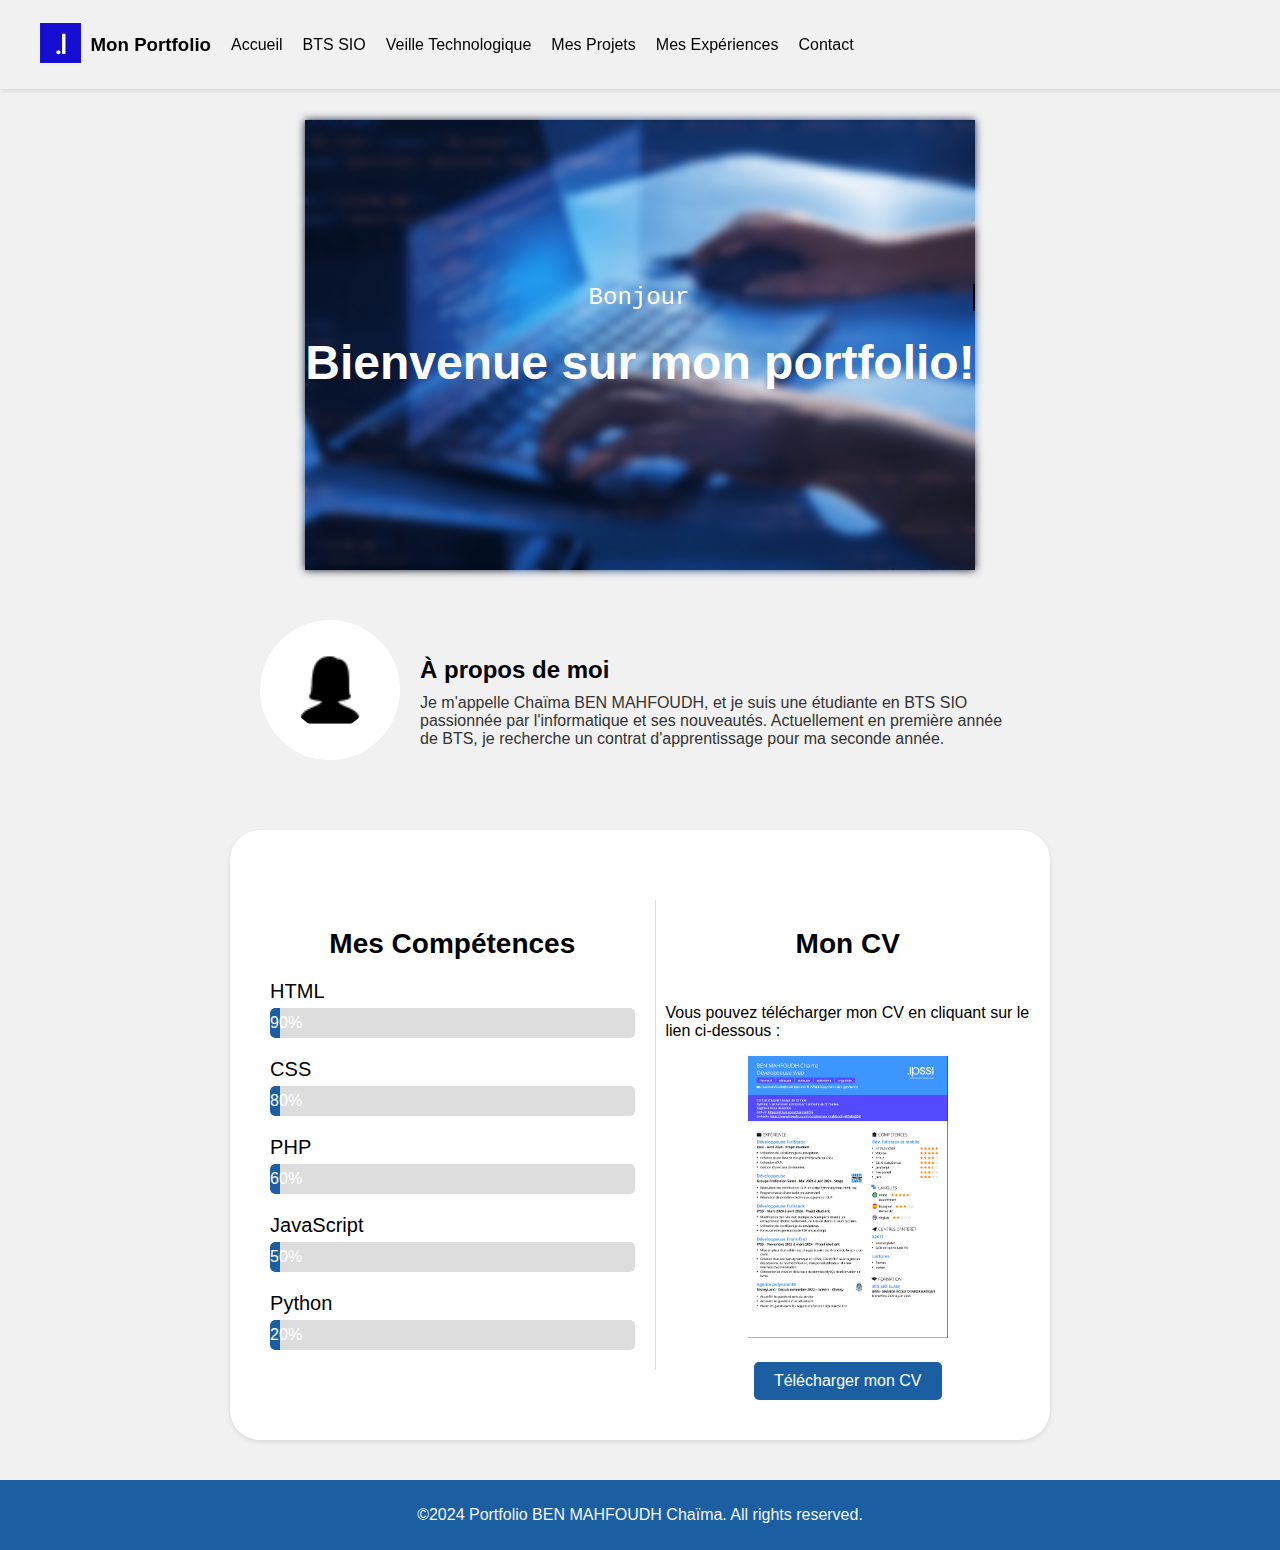
<file: index.html>
<!DOCTYPE html>
<html lang="fr">
<head>
    <meta charset="UTF-8">
    <link rel="stylesheet" href="style.css">
    <script src="script.js" defer></script>
    <title>Portfolio Chaïma BEN MAHFOUDH</title>
</head>
<body>
    <header>
        <nav id="navbar">
            <ul>
                <li><img src="img/logo-ipssi.png" alt="Logo de la bibliothèque"></li>
                <li class="titre cv"><h3>Mon Portfolio</h3></li>
                <li class="titre"><a href="index.html">Accueil</a></li>
                <li class="titre"><a href="bts.html">BTS SIO</a></li>
                <li class="titre">
                    <a href="veille.html">Veille Technologique</a>
                    <ul class="submenu">
                        <li><a href="veille1.html">Veille 1</a></li>
                        <li><a href="veille2.html">Veille 2</a></li>
                    </ul>
                </li>
                <li class="titre">
                    <a href="projet.html">Mes Projets</a>
                    <ul class="submenu">
                        <li><a href="projet1.html">Première Année</a></li>
                        <li><a href="projet2.html">Deuxième Année</a></li>
                        <li><a href="projet3.html">Projets Personnels</a></li>
                    </ul>
                </li>
                <li class="titre">
                    <a href="ep.html">Mes Expériences</a>
                    <ul class="submenu">
                        <li><a href="stage.html">Stage</a></li>
                        <li><a href="experience2.html">Alternance</a></li>
                        <li><a href="experience3.html">Formation Linkedin Learning</a></li>
                    </ul>
                </li>
                <li class="titre"><a href="contact.html">Contact</a></li>
            </ul>
        </nav>
    </header>

    <main>
        <section id="acceuil">
            <div id="text-container">
                <p id="typed-text"></p>
                <h2>Bienvenue sur mon portfolio!</h2>
            </div>
        </section>
    
        <section id="about-me">
                <div class="bubble">
                    <img src="img/icon.png" alt="Mon icône" class="icon">
                </div>
            <div class="description">
                <h3>À propos de moi</h3>
                <p>Je m'appelle Chaïma BEN MAHFOUDH, et je suis une étudiante en BTS SIO passionnée par l'informatique et ses nouveautés. Actuellement en première année de BTS, je recherche un contrat d'apprentissage pour ma seconde année.</p>
            </div>
        </section>
        

        <section id="content">
            <div class="bubble-content">
                <div id="skills">
                    <h3>Mes Compétences</h3>
                    <div class="skill">
                        <div class="skill-name">HTML</div>
                        <div class="skill-bar">
                            <div class="skill-level" style="width: 0;" data-skill-level="90%">90%</div>
                        </div>
                    </div>
                    <div class="skill">
                        <div class="skill-name">CSS</div>
                        <div class="skill-bar">
                            <div class="skill-level" style="width: 0;" data-skill-level="80%">80%</div>
                        </div>
                    </div>
                    <div class="skill">
                        <div class="skill-name">PHP</div>
                        <div class="skill-bar">
                            <div class="skill-level" style="width: 0;" data-skill-level="60%">60%</div>
                        </div>
                    </div>
                    <div class="skill">
                        <div class="skill-name">JavaScript</div>
                        <div class="skill-bar">
                            <div class="skill-level" style="width: 0;" data-skill-level="50%">50%</div>
                        </div>
                    </div>
                    <div class="skill">
                        <div class="skill-name">Python</div>
                        <div class="skill-bar">
                            <div class="skill-level" style="width: 0;" data-skill-level="20%">20%</div>
                        </div>
                    </div>
                </div>
        
                <div id="cv">
                    <h3>Mon CV</h3>
                    <p>Vous pouvez télécharger mon CV en cliquant sur le lien ci-dessous :</p>
                    <div class="cv-thumbnail-container">
                        <img src="img/cv.png" alt="Aperçu de mon CV" class="cv-thumbnail" id="cvThumbnail">
                    </div>
                    <a href="img/ben-mahfoudh-chaima-cv-9.pdf" download="Chaïma_BEN_MAHFOUDH_CV" class="cv-download">Télécharger mon CV</a>
                </div>
            </div>
        </section>
        
        <!-- Modal pour afficher le CV en grand -->
        <div id="cvModal" class="modal">
            <span class="close">&times;</span>
            <img class="modal-content" id="cvFullImage">
        </div>
        
    </main>
    
    <footer>
        <p>©2024 Portfolio BEN MAHFOUDH Chaïma. All rights reserved.</p>
    </footer>
</body>
</html>
</file>
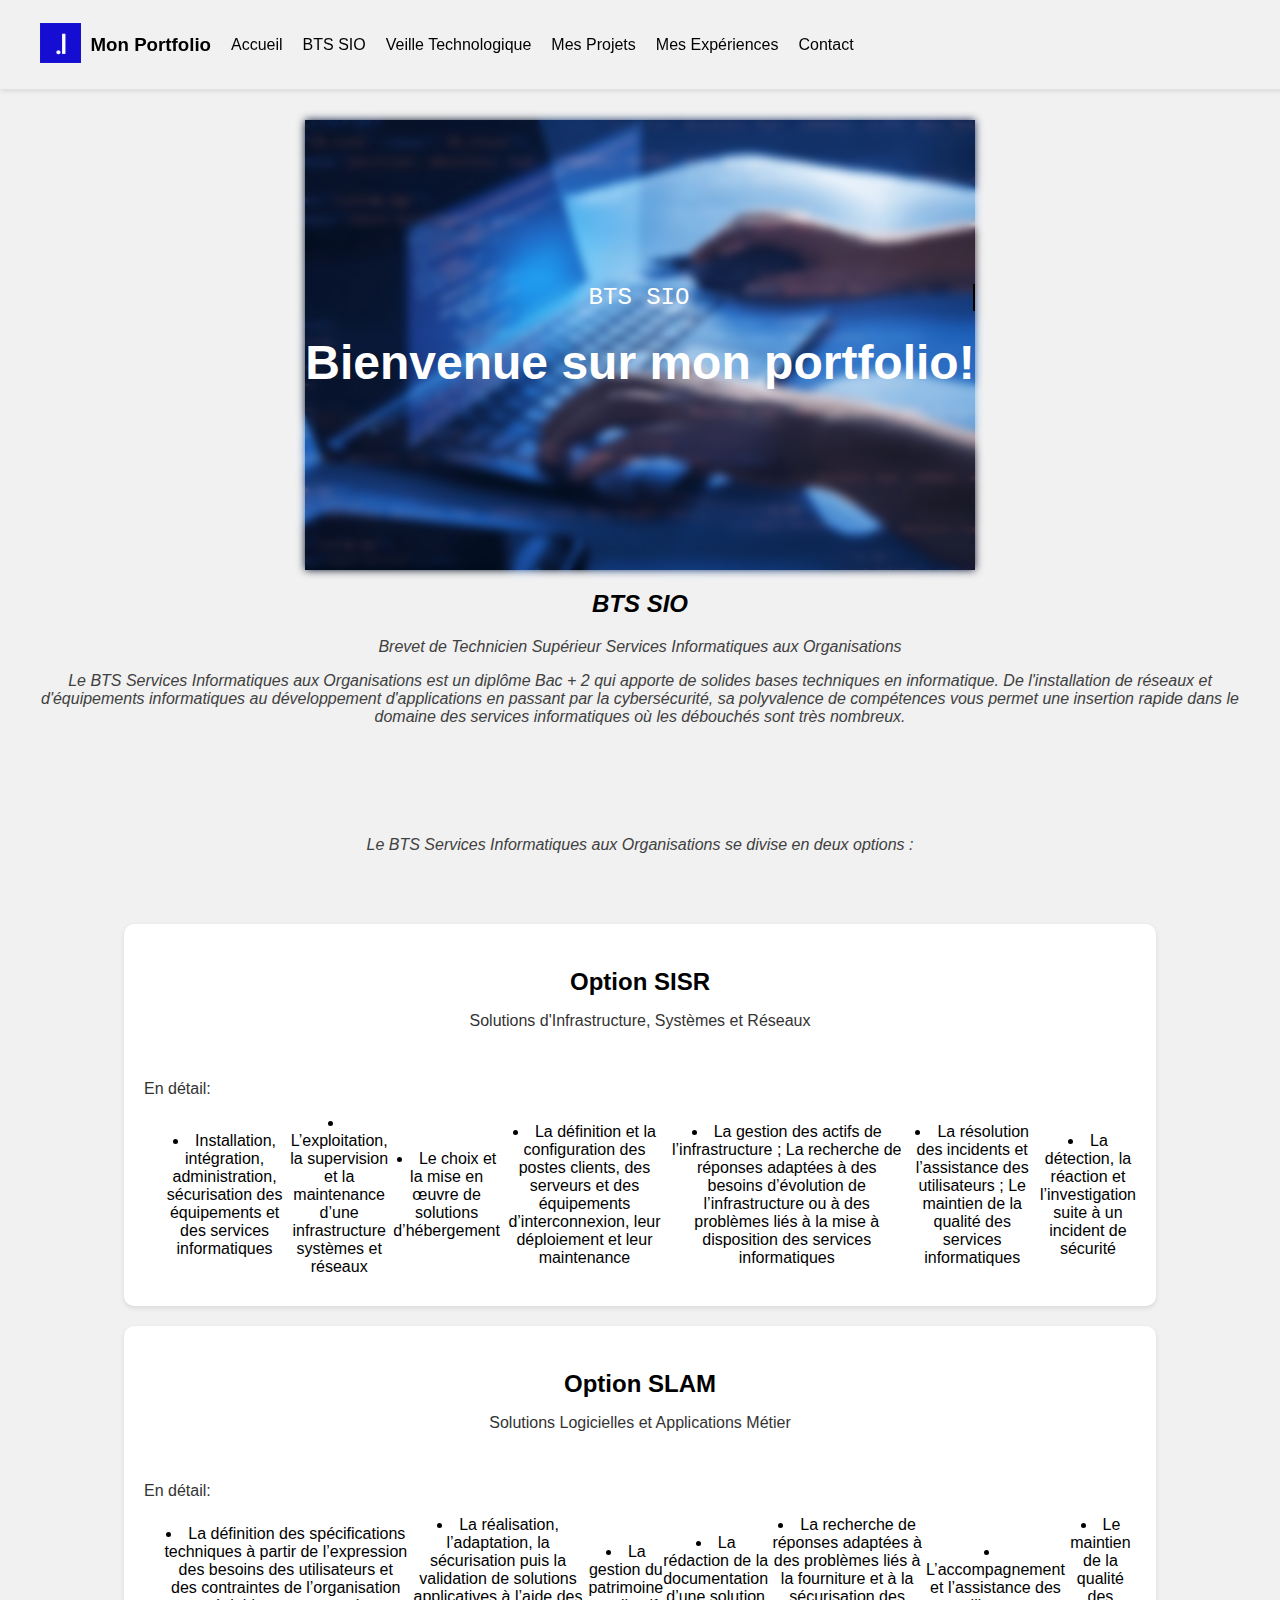
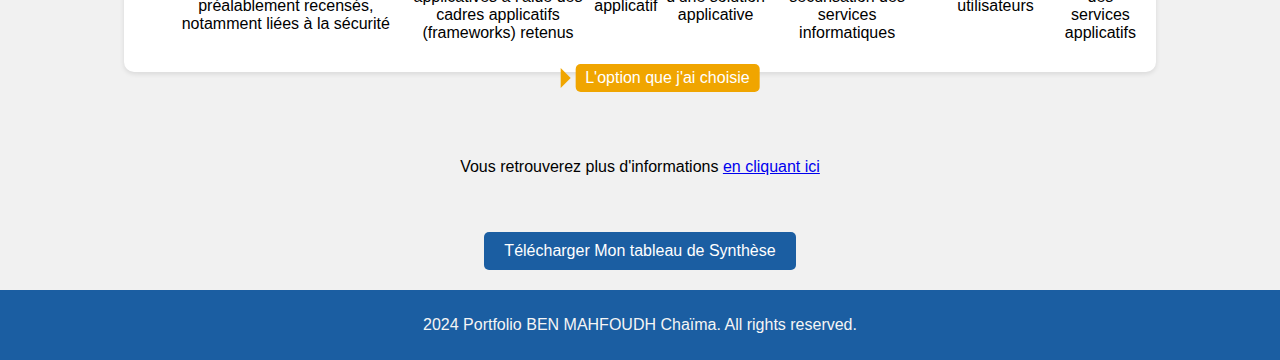
<file: bts.html>
<!DOCTYPE html>
<html lang="fr">
<head>
    <meta charset="UTF-8">
    <link rel="stylesheet" href="style.css">
    <script src="script.js" defer></script>
    <title>Portfolio Chaïma BEN MAHFOUDH</title>
</head>
<body>
    <header>
        <nav id="navbar">
            <ul>
                <li><img src="img/logo-ipssi.png" alt="Logo de la bibliothèque"></li>
                <li class="titre cv"><h3>Mon Portfolio</h3></li>
                <li class="titre"><a href="index.html">Accueil</a></li>
                <li class="titre"><a href="bts.html">BTS SIO</a></li>
                <li class="titre">
                    <a href="veille.html">Veille Technologique</a>
                    <ul class="submenu">
                        <li><a href="veille1.html">Veille 1</a></li>
                        <li><a href="veille2.html">Veille 2</a></li>
                    </ul>
                </li>
                <li class="titre">
                    <a href="projet.html">Mes Projets</a>
                    <ul class="submenu">
                        <li><a href="projet1.html">Première Année</a></li>
                        <li><a href="projet2.html">Deuxième Année</a></li>
                        <li><a href="projet3.html">Projets Personnels</a></li>
                    </ul>
                </li>
                <li class="titre">
                    <a href="ep.html">Mes Expériences</a>
                    <ul class="submenu">
                        <li><a href="stage.html">Stage</a></li>
                        <li><a href="experience2.html">Alternance</a></li>
                        <li><a href="experience3.html">Formation Linkedin Learning</a></li>
                    </ul>
                </li>
                <li class="titre"><a href="contact.html">Contact</a></li>
            </ul>
        </nav>
    </header>
    <main>
        <section id="bts">
            <div id="text-container">
                <p id="typed-text-bts"></p>
                <h2>Bienvenue sur mon portfolio!</h2>
            </div>
        </section>

        <div class="text-bts">
            <h2>BTS SIO</h2>
            <p>Brevet de Technicien Supérieur Services Informatiques aux Organisations</p>
            <div id="bts-description">
                <p>Le BTS Services Informatiques aux Organisations est un diplôme Bac + 2 qui apporte de solides bases techniques en informatique. De l'installation de réseaux et d'équipements informatiques au développement d'applications en passant par la cybersécurité, sa polyvalence de compétences vous permet une insertion rapide dans le domaine des services informatiques où les débouchés sont très nombreux.</p>
            </div>
            <div id="bts-op">
                <p>Le BTS Services Informatiques aux Organisations se divise en deux options :</p>
            </div>
        </div>

        <div class="bts-options">
            <div class="option">
                <h3>Option SISR</h3>
                <p>Solutions d'Infrastructure, Systèmes et Réseaux</p>
                <div class="details-sisr">
                    <p class="detail-title">En détail:</p>
                    <ul>
                        <li>Installation, intégration, administration, sécurisation des équipements et des services informatiques</li>
                        <li>L’exploitation, la supervision et la maintenance d’une infrastructure systèmes et réseaux</li>
                        <li>Le choix et la mise en œuvre de solutions d’hébergement</li>
                        <li>La définition et la configuration des postes clients, des serveurs et des équipements d’interconnexion, leur déploiement et leur maintenance</li>
                        <li>La gestion des actifs de l’infrastructure ; La recherche de réponses adaptées à des besoins d’évolution de l’infrastructure ou à des problèmes liés à la mise à disposition des services informatiques</li>
                        <li>La résolution des incidents et l’assistance des utilisateurs ; Le maintien de la qualité des services informatiques</li>
                        <li>La détection, la réaction et l’investigation suite à un incident de sécurité</li>
                    </ul>
                </div>
            </div>
            <div class="option">
                <h3>Option SLAM</h3>
                <p>Solutions Logicielles et Applications Métier</p>
                <div class="details-slam">
                    <p class="detail-title">En détail:</p>
                    <ul>
                        <li>La définition des spécifications techniques à partir de l’expression des besoins des utilisateurs et des contraintes de l’organisation préalablement recensés, notamment liées à la sécurité</li>
                        <li>La réalisation, l’adaptation, la sécurisation puis la validation de solutions applicatives à l’aide des cadres applicatifs (frameworks) retenus</li>
                        <li>La gestion du patrimoine applicatif</li>
                        <li>La rédaction de la documentation d’une solution applicative</li>
                        <li>La recherche de réponses adaptées à des problèmes liés à la fourniture et à la sécurisation des services informatiques</li>
                        <li>L’accompagnement et l’assistance des utilisateurs</li>
                        <li>Le maintien de la qualité des services applicatifs</li>
                    </ul>
                </div>
                <div class="arrow-container">
                    <div class="arrow"></div>
                    <span class="arrow-text">L'option que j'ai choisie</span>
                </div>
            </div>
        </div>
        
        <div id="bts-description">
            <p style="text-align: center;">Vous retrouverez plus d'informations <a target="_blank" href="https://ecole-ipssi.com/formations-informatique/bts-informatique-sio-sisr-slam/">en cliquant ici</a></p>
        </div>
        <div class="cv-download-container">
            <a href="synthese.pdf" class="cv-download" download>Télécharger Mon tableau de Synthèse</a>
        </div>
        
    </main>
    <footer>
        <p>2024 Portfolio BEN MAHFOUDH Chaïma. All rights reserved.</p>
    </footer>
</body>
</html>
</file>
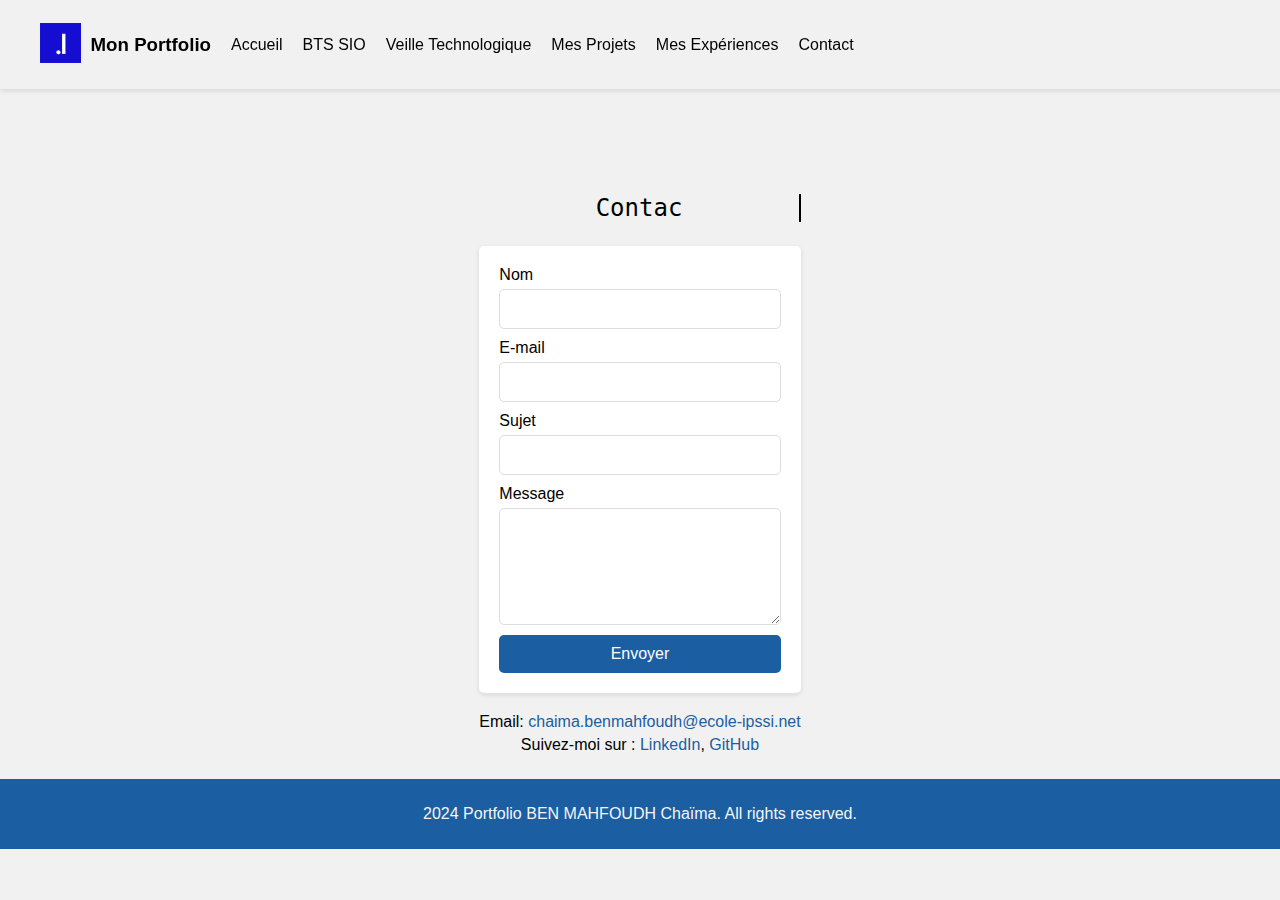
<file: contact.html>
<!DOCTYPE html>
<html lang="fr">
<head>
    <meta charset="UTF-8">
    <link rel="stylesheet" href="style.css">
    <script src="script.js" defer></script>
    <title>Portfolio Chaïma BEN MAHFOUDH</title>
</head>
<body>
    <header>
        <nav id="navbar">
            <ul>
                <li><img src="img/logo-ipssi.png" alt="Logo de la bibliothèque"></li>
                <li class="titre cv"><h3>Mon Portfolio</h3></li>
                <li class="titre"><a href="index.html">Accueil</a></li>
                <li class="titre"><a href="bts.html">BTS SIO</a></li>
                <li class="titre">
                    <a href="veille.html">Veille Technologique</a>
                    <ul class="submenu">
                        <li><a href="veille1.html">Veille 1</a></li>
                        <li><a href="veille2.html">Veille 2</a></li>
                    </ul>
                </li>
                <li class="titre">
                    <a href="projet.html">Mes Projets</a>
                    <ul class="submenu">
                        <li><a href="projet1.html">Première Année</a></li>
                        <li><a href="projet2.html">Deuxième Année</a></li>
                        <li><a href="projet3.html">Projets Personnels</a></li>
                    </ul>
                </li>
                <li class="titre">
                    <a href="ep.html">Mes Expériences</a>
                    <ul class="submenu">
                        <li><a href="stage.html">Stage</a></li>
                        <li><a href="experience2.html">Alternance</a></li>
                        <li><a href="experience3.html">Formation Linkedin Learning</a></li>
                    </ul>
                </li>
                <li class="titre"><a href="contact.html">Contact</a></li>
            </ul>
        </nav>
    </header>
    <main>
        <section id="contact">
            <div id="text-container">
                <p id="typed-text-contact"></p>
            </div>
            <form id="contact-form">
                <div class="form-group">
                    <label for="name">Nom</label>
                    <input type="text" id="name" name="name" required>
                </div>
                <div class="form-group">
                    <label for="email">E-mail</label>
                    <input type="email" id="email" name="email" required>
                </div>
                <div class="form-group">
                    <label for="subject">Sujet</label>
                    <input type="text" id="subject" name="subject" required>
                </div>
                <div class="form-group">
                    <label for="message">Message</label>
                    <textarea id="message" name="message" rows="5" required></textarea>
                </div>
                <button type="submit">Envoyer</button>
            </form>
            <div class="contact-info">
                <p>Email: <a href="mailto:chaima.benmahfoudh@ecole-ipssi.net">chaima.benmahfoudh@ecole-ipssi.net</a></p>
                <p>Suivez-moi sur :
                    <a href="https://www.linkedin.com/in/chaïma-ben-mahfoudh-600a8a264/" target="_blank">LinkedIn</a>,
                    <a href="https://github.com/ChaimaB776" target="_blank">GitHub</a>
                </p>
            </div>
        </section>
    </main>

    <footer>
        <p>2024 Portfolio BEN MAHFOUDH Chaïma. All rights reserved.</p>
    </footer>
</body>
</html>
</file>
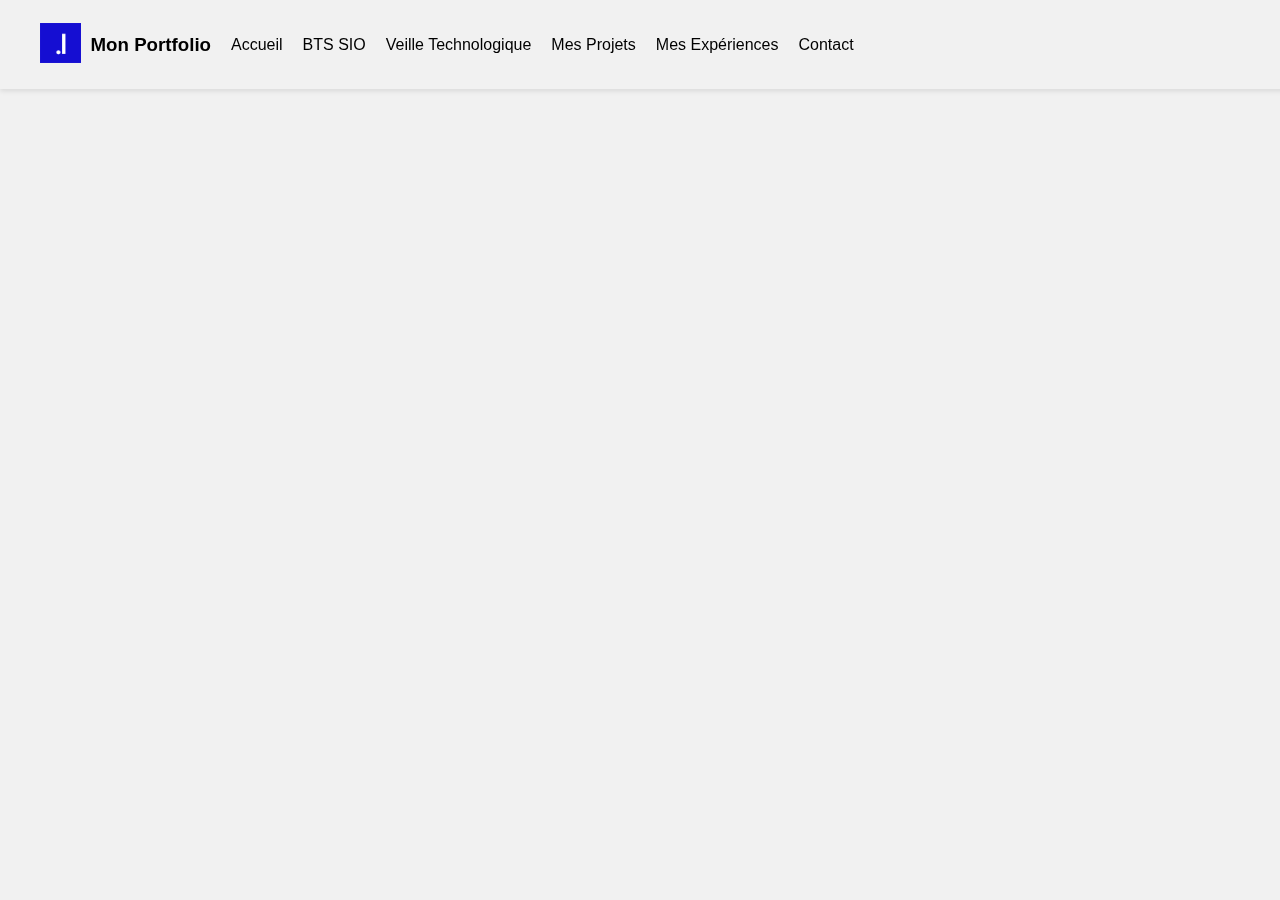
<file: ep.html>
<!DOCTYPE html>
<html lang="fr">
<head>
    <meta charset="UTF-8">
    <link rel="stylesheet" href="style.css">
    <script src="script.js" defer></script>
    <title>Portfolio Chaïma BEN MAHFOUDH</title>
</head>
<body>
    <header>
        <nav id="navbar">
            <ul>
                <li><img src="img/logo-ipssi.png" alt="Logo de la bibliothèque"></li>
                <li class="titre cv"><h3>Mon Portfolio</h3></li>
                <li class="titre"><a href="index.html">Accueil</a></li>
                <li class="titre"><a href="bts.html">BTS SIO</a></li>
                <li class="titre">
                    <a href="veille.html">Veille Technologique</a>
                    <ul class="submenu">
                        <li><a href="veille1.html">Veille 1</a></li>
                        <li><a href="veille2.html">Veille 2</a></li>
                    </ul>
                </li>
                <li class="titre">
                    <a href="projet.html">Mes Projets</a>
                    <ul class="submenu">
                        <li><a href="projet1.html">Première Année</a></li>
                        <li><a href="projet2.html">Deuxième Année</a></li>
                        <li><a href="projet3.html">Projets Personnels</a></li>
                    </ul>
                </li>
                <li class="titre">
                    <a href="ep.html">Mes Expériences</a>
                    <ul class="submenu">
                        <li><a href="stage.html">Stage</a></li>
                        <li><a href="experience2.html">Alternance</a></li>
                        <li><a href="experience3.html">Formation Linkedin Learning</a></li>
                    </ul>
                </li>
                <li class="titre"><a href="contact.html">Contact</a></li>
            </ul>
        </nav>
    </header>
    stage,alternance, formation linkedin
    <footer>
        <p>2024 Portfolio BEN MAHFOUDH Chaïma. All rights reserved.</p>
    </footer>
</body>
</html>
</file>
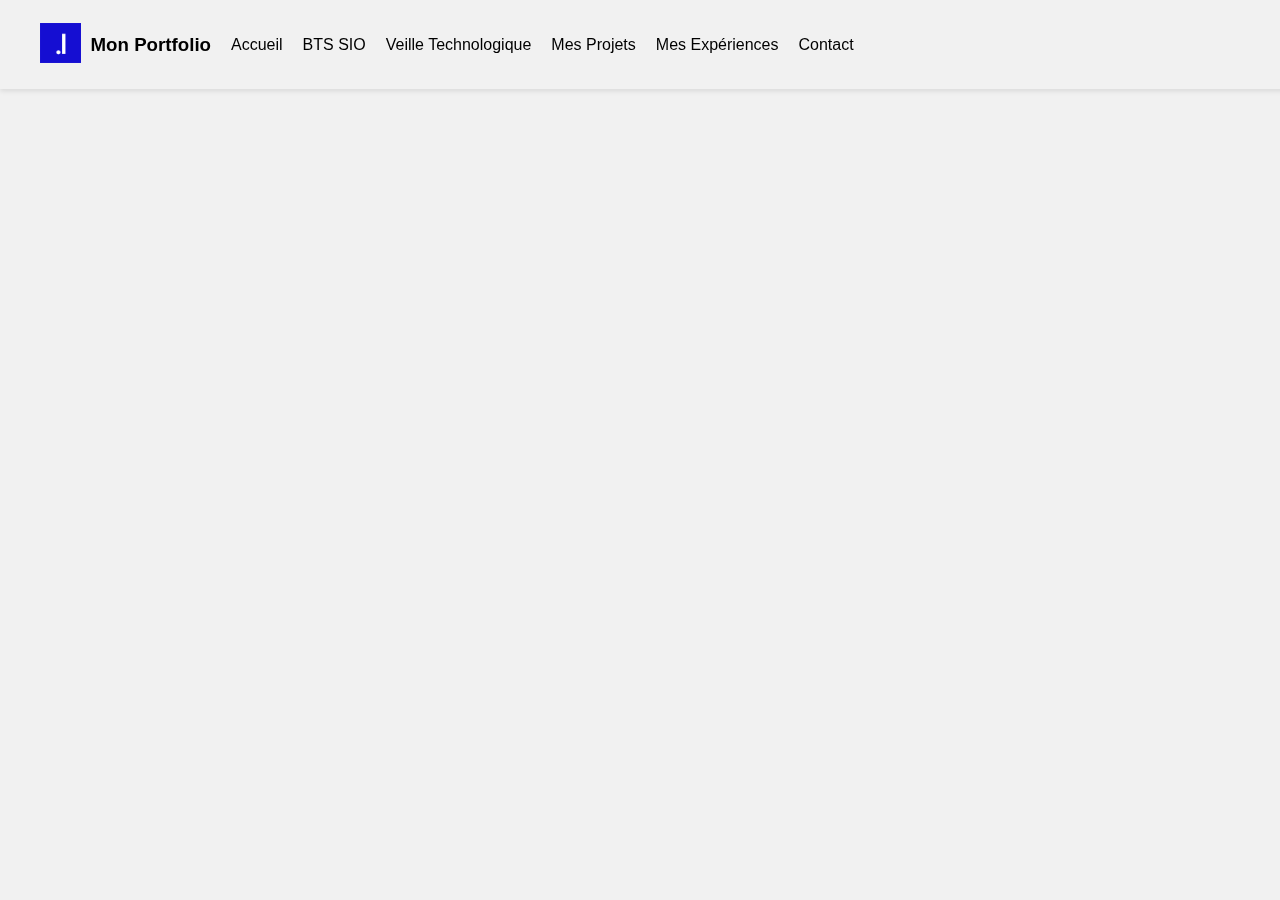
<file: projet.html>
<!DOCTYPE html>
<html lang="fr">
<head>
    <meta charset="UTF-8">
    <link rel="stylesheet" href="style.css">
    <script src="script.js" defer></script>
    <title>Portfolio Chaïma BEN MAHFOUDH</title>
</head>
<body>
    <header>
        <nav id="navbar">
            <ul>
                <li><img src="img/logo-ipssi.png" alt="Logo de la bibliothèque"></li>
                <li class="titre cv"><h3>Mon Portfolio</h3></li>
                <li class="titre"><a href="index.html">Accueil</a></li>
                <li class="titre"><a href="bts.html">BTS SIO</a></li>
                <li class="titre">
                    <a href="veille.html">Veille Technologique</a>
                    <ul class="submenu">
                        <li><a href="veille1.html">Veille 1</a></li>
                        <li><a href="veille2.html">Veille 2</a></li>
                    </ul>
                </li>
                <li class="titre">
                    <a href="projet.html">Mes Projets</a>
                    <ul class="submenu">
                        <li><a href="projet1.html">Première Année</a></li>
                        <li><a href="projet2.html">Deuxième Année</a></li>
                        <li><a href="projet3.html">Projets Personnels</a></li>
                    </ul>
                </li>
                <li class="titre">
                    <a href="ep.html">Mes Expériences</a>
                    <ul class="submenu">
                        <li><a href="stage.html">Stage</a></li>
                        <li><a href="experience2.html">Alternance</a></li>
                        <li><a href="experience3.html">Formation Linkedin Learning</a></li>
                    </ul>
                </li>
                <li class="titre"><a href="contact.html">Contact</a></li>
            </ul>
        </nav>
    </header>
    premiere annéé
    deuxieme
    perso
    <footer>
        <p>©2024 Portfolio BEN MAHFOUDH Chaïma. All rights reserved.</p>
    </footer>
</body>
</html>
</file>
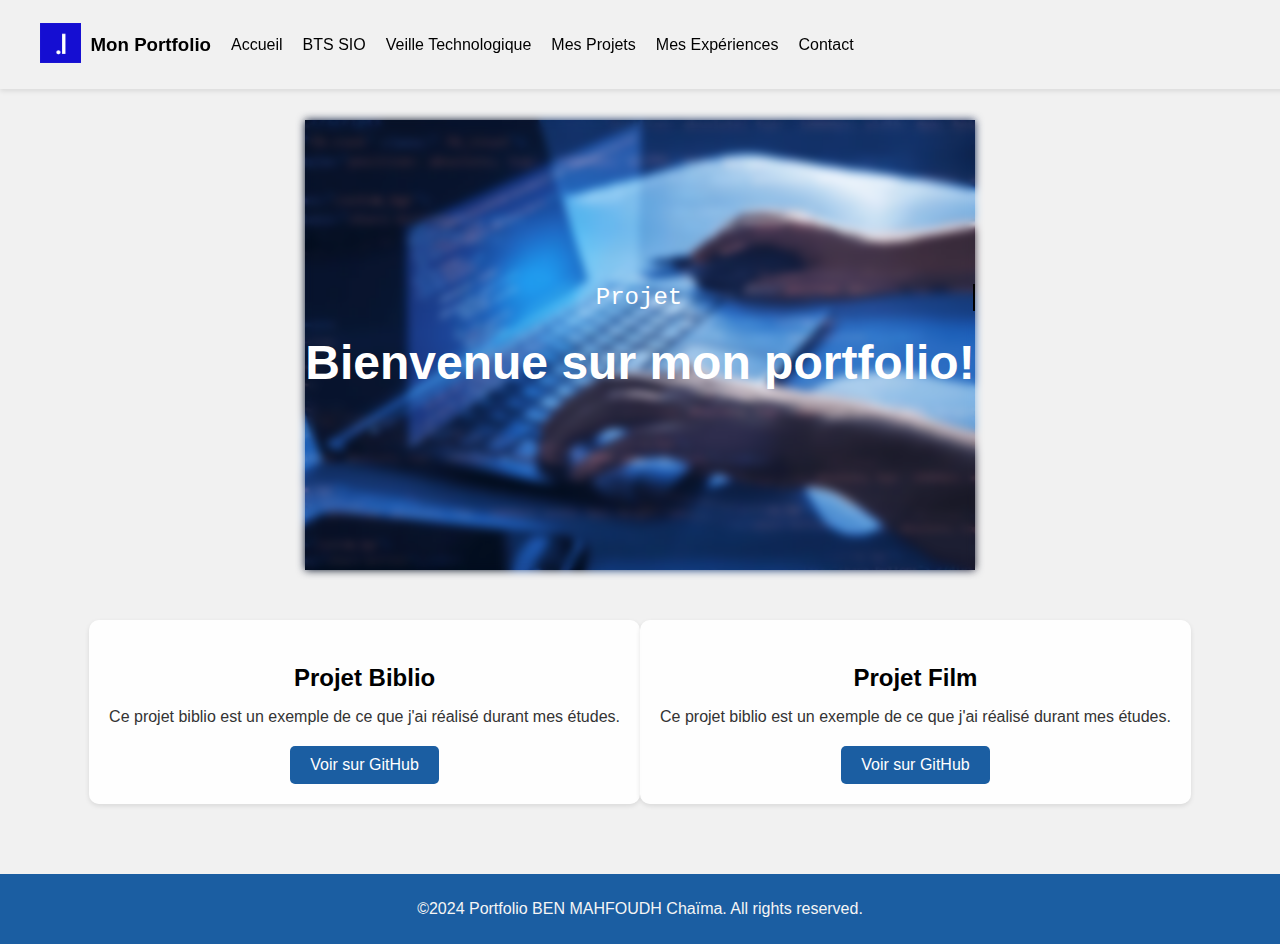
<file: projet1.html>
<!DOCTYPE html>
<html lang="fr">
<head>
    <meta charset="UTF-8">
    <link rel="stylesheet" href="style.css">
    <script src="script.js" defer></script>
    <title>Portfolio Chaïma BEN MAHFOUDH</title>
</head>
<body>
    <header>
        <nav id="navbar">
            <ul>
                <li><img src="img/logo-ipssi.png" alt="Logo de la bibliothèque"></li>
                <li class="titre cv"><h3>Mon Portfolio</h3></li>
                <li class="titre"><a href="index.html">Accueil</a></li>
                <li class="titre"><a href="bts.html">BTS SIO</a></li>
                <li class="titre">
                    <a href="veille.html">Veille Technologique</a>
                    <ul class="submenu">
                        <li><a href="veille1.html">Veille 1</a></li>
                        <li><a href="veille2.html">Veille 2</a></li>
                    </ul>
                </li>
                <li class="titre">
                    <a href="projet.html">Mes Projets</a>
                    <ul class="submenu">
                        <li><a href="projet1.html">Première Année</a></li>
                        <li><a href="projet2.html">Deuxième Année</a></li>
                        <li><a href="projet3.html">Projets Personnels</a></li>
                    </ul>
                </li>
                <li class="titre">
                    <a href="ep.html">Mes Expériences</a>
                    <ul class="submenu">
                        <li><a href="stage.html">Stage</a></li>
                        <li><a href="experience2.html">Alternance</a></li>
                        <li><a href="experience3.html">Formation Linkedin Learning</a></li>
                    </ul>
                </li>
                <li class="titre"><a href="contact.html">Contact</a></li>
            </ul>
        </nav>
    </header>
    <main>
        <section id="projet1">
            <div id="text-container">
                <p id="typed-text-projet1"></p>
                <h2>Bienvenue sur mon portfolio!</h2>
            </div>
        </section>
        <section id="project-section">
            <div class="project-bubble">
                <h3>Projet Biblio</h3>
                <p>Ce projet biblio est un exemple de ce que j'ai réalisé durant mes études.</p>
                <a href="https://github.com/ChaimaB776/projet_biblio" target="_blank" class="btn">Voir sur GitHub</a>
            </div>
            <div class="project-bubble">
                <h3>Projet Film</h3>
                <p>Ce projet biblio est un exemple de ce que j'ai réalisé durant mes études.</p>
                <a href="https://github.com/ChaimaB776/projet_film" target="_blank" class="btn">Voir sur GitHub</a>
            </div>
    
    </main>
    <footer>
        <p>©2024 Portfolio BEN MAHFOUDH Chaïma. All rights reserved.</p>
    </footer>
</body>
</html>
</file>
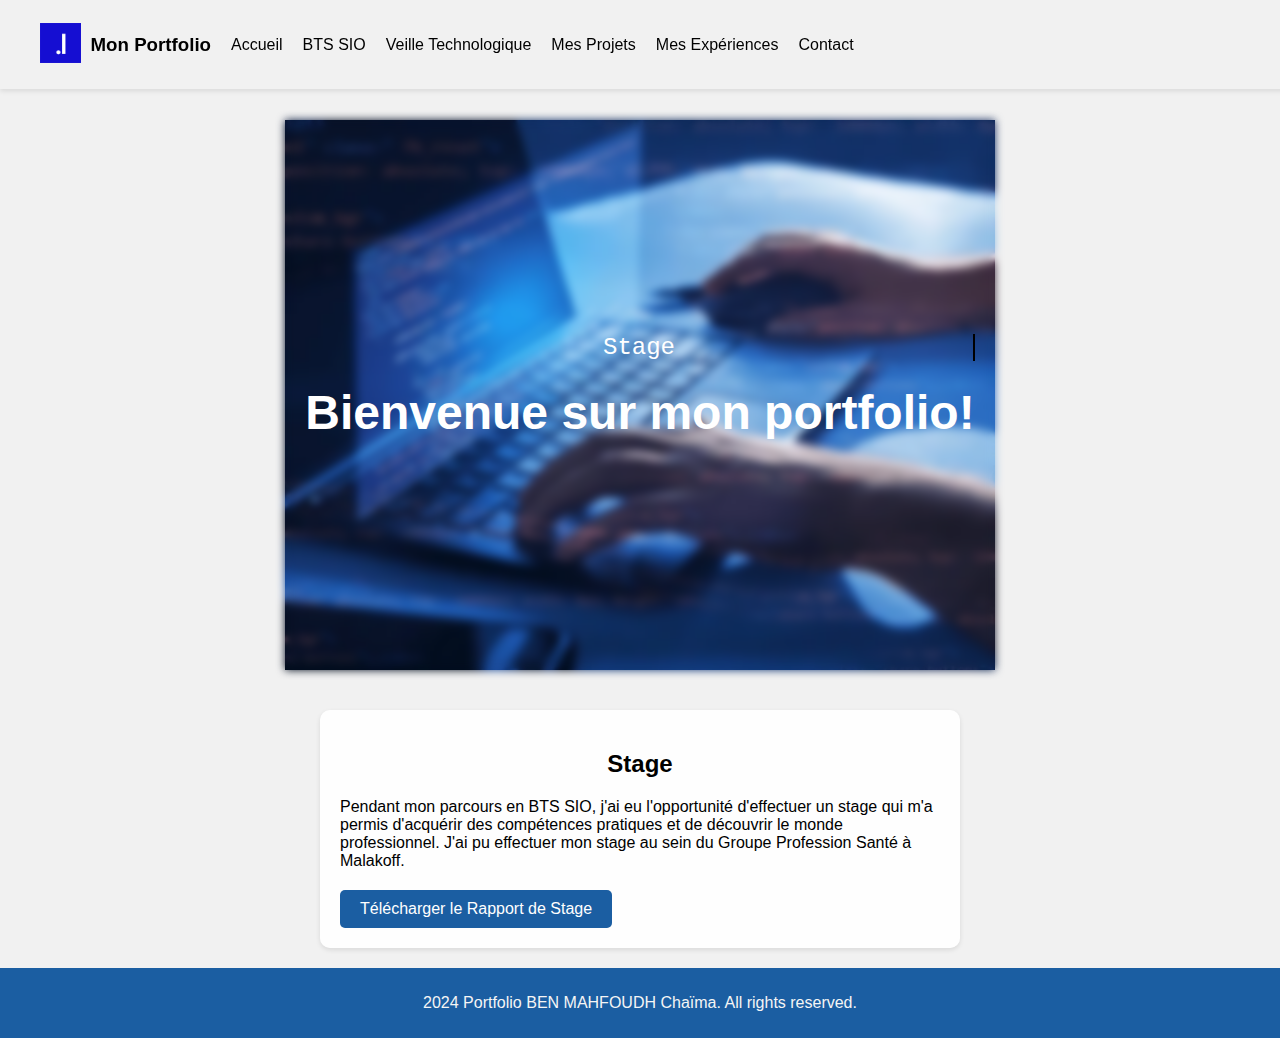
<file: stage.html>
<!DOCTYPE html>
<html lang="fr">
<head>
    <meta charset="UTF-8">
    <link rel="stylesheet" href="style.css">
    <script src="script.js" defer></script>
    <title>Portfolio Chaïma BEN MAHFOUDH</title>
</head>
<body>
    <header>
        <nav id="navbar">
            <ul>
                <li><img src="img/logo-ipssi.png" alt="Logo de la bibliothèque"></li>
                <li class="titre cv"><h3>Mon Portfolio</h3></li>
                <li class="titre"><a href="index.html">Accueil</a></li>
                <li class="titre"><a href="bts.html">BTS SIO</a></li>
                <li class="titre">
                    <a href="veille.html">Veille Technologique</a>
                    <ul class="submenu">
                        <li><a href="veille1.html">Veille 1</a></li>
                        <li><a href="veille2.html">Veille 2</a></li>
                    </ul>
                </li>
                <li class="titre">
                    <a href="projet.html">Mes Projets</a>
                    <ul class="submenu">
                        <li><a href="projet1.html">Première Année</a></li>
                        <li><a href="projet2.html">Deuxième Année</a></li>
                        <li><a href="projet3.html">Projets Personnels</a></li>
                    </ul>
                </li>
                <li class="titre">
                    <a href="ep.html">Mes Expériences</a>
                    <ul class="submenu">
                        <li><a href="stage.html">Stage</a></li>
                        <li><a href="experience2.html">Alternance</a></li>
                        <li><a href="experience3.html">Formation Linkedin Learning</a></li>
                    </ul>
                </li>
                <li class="titre"><a href="contact.html">Contact</a></li>
            </ul>
        </nav>
    </header>
    <main>
        <section id="stage">
            <div id="text-container">
                <p id="typed-text-stage"></p>
                <h2>Bienvenue sur mon portfolio!</h2>
            </div>
        </section>
                <div class="text-stage">
                    <h2>Stage</h2>
                    <p>Pendant mon parcours en BTS SIO, j'ai eu l'opportunité d'effectuer un stage qui m'a permis d'acquérir des compétences pratiques et de découvrir le monde professionnel. J'ai pu effectuer mon stage au sein du Groupe Profession Santé à Malakoff.</p>
                    <div class="stage-report">
                        <a href="rapport.pdf" target="_blank" class="btn">Télécharger le Rapport de Stage</a>
                    </div>
                </div>
           
    </main>
    <footer>
        <p>2024 Portfolio BEN MAHFOUDH Chaïma. All rights reserved.</p>
    </footer>
</body>
</html>
</file>
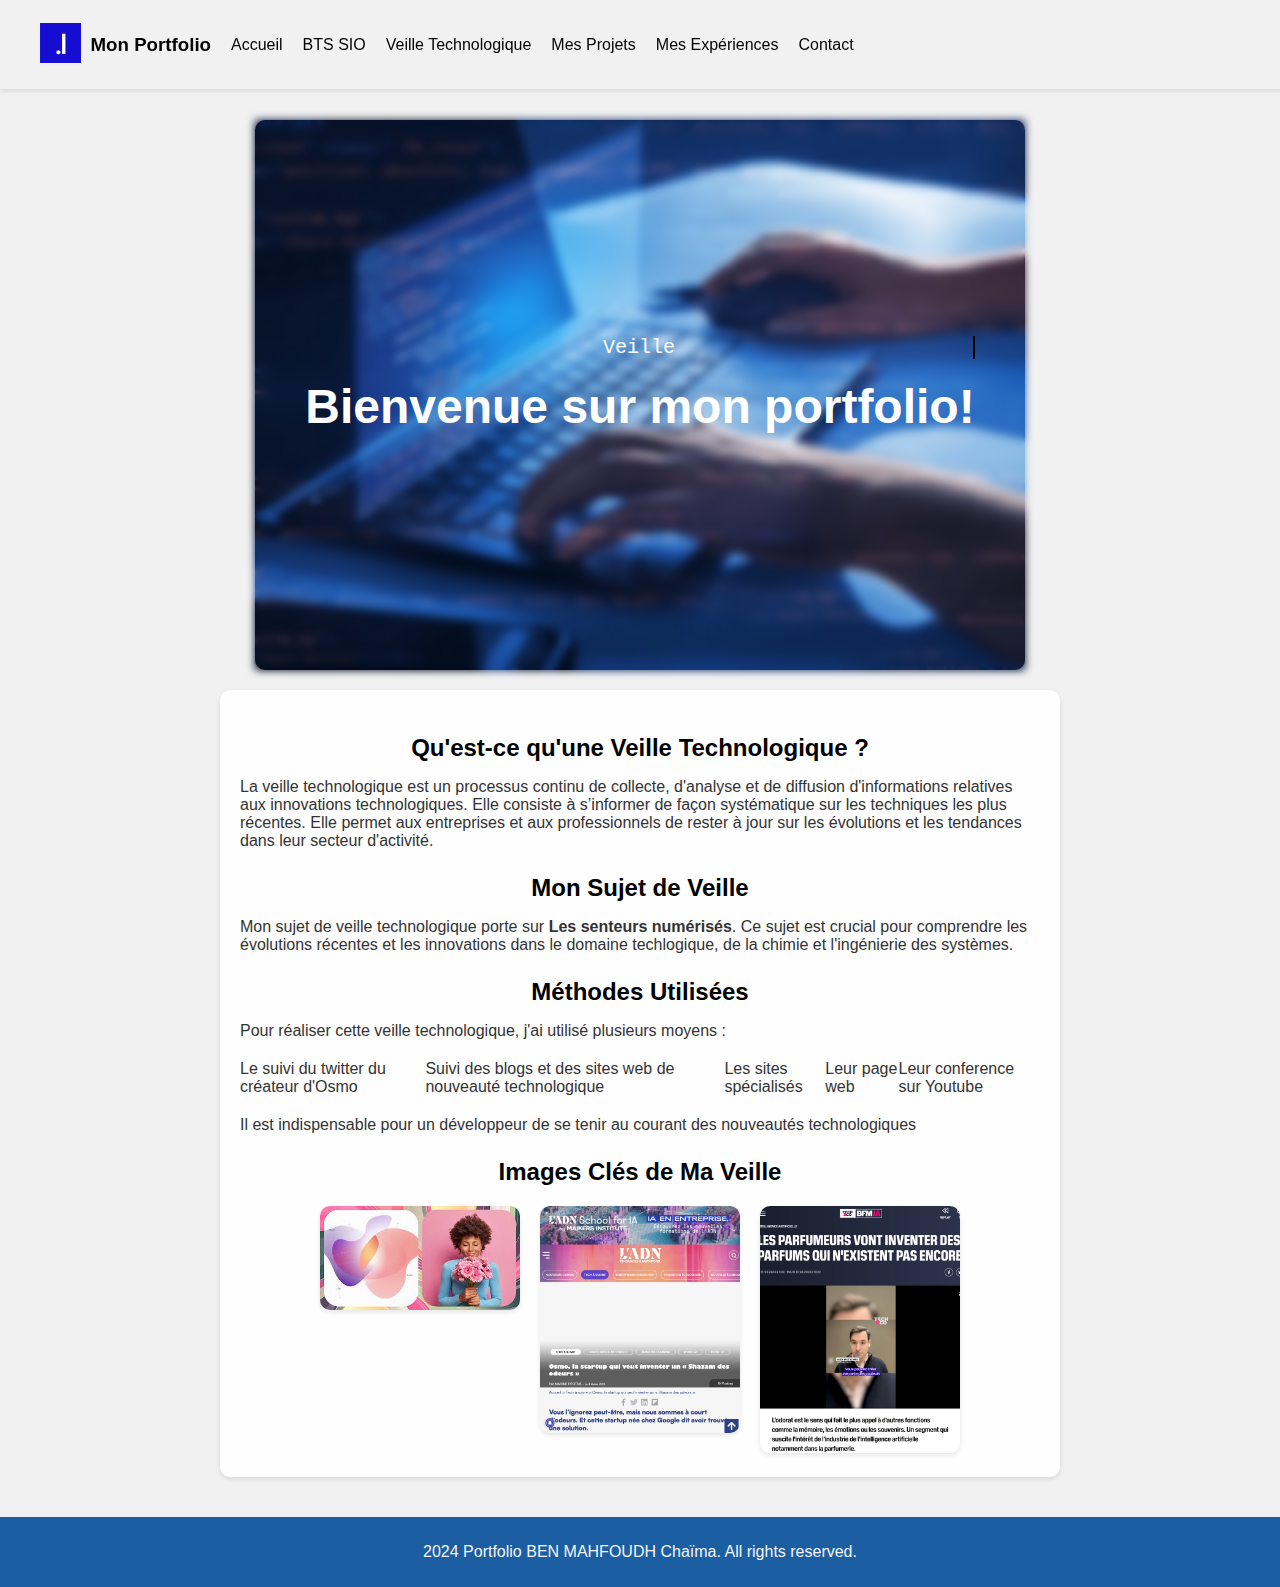
<file: veille1.html>
<!DOCTYPE html>
<html lang="fr">
<head>
    <meta charset="UTF-8">
    <link rel="stylesheet" href="style.css">
    <script src="script.js" defer></script>
    <title>Portfolio Chaïma BEN MAHFOUDH</title>
</head>
<body>
    <header>
        <nav id="navbar">
            <ul>
                <li><img src="img/logo-ipssi.png" alt="Logo de la bibliothèque"></li>
                <li class="titre cv"><h3>Mon Portfolio</h3></li>
                <li class="titre"><a href="index.html">Accueil</a></li>
                <li class="titre"><a href="bts.html">BTS SIO</a></li>
                <li class="titre">
                    <a href="veille.html">Veille Technologique</a>
                    <ul class="submenu">
                        <li><a href="veille1.html">Veille 1</a></li>
                        <li><a href="veille2.html">Veille 2</a></li>
                    </ul>
                </li>
                <li class="titre">
                    <a href="projet.html">Mes Projets</a>
                    <ul class="submenu">
                        <li><a href="projet1.html">Première Année</a></li>
                        <li><a href="projet2.html">Deuxième Année</a></li>
                        <li><a href="projet3.html">Projets Personnels</a></li>
                    </ul>
                </li>
                <li class="titre">
                    <a href="ep.html">Mes Expériences</a>
                    <ul class="submenu">
                        <li><a href="stage.html">Stage</a></li>
                        <li><a href="experience2.html">Alternance</a></li>
                        <li><a href="experience3.html">Formation Linkedin Learning</a></li>
                    </ul>
                </li>
                <li class="titre"><a href="contact.html">Contact</a></li>
            </ul>
        </nav>
    </header>
    <main>
        <section id="veille">
            <div id="text-container">
                <p id="typed-text-veille"></p>
                <h2>Bienvenue sur mon portfolio!</h2>
            </div>
        </section>

            <div class="text-veille">
                <h3>Qu'est-ce qu'une Veille Technologique ?</h3>
                <p>La veille technologique est un processus continu de collecte, d'analyse et de diffusion d'informations relatives aux innovations technologiques. Elle consiste à s’informer de façon systématique sur les techniques les plus récentes. Elle permet aux entreprises et aux professionnels de rester à jour sur les évolutions et les tendances dans leur secteur d'activité.</p>
                
                <h3>Mon Sujet de Veille</h3>
                <p>Mon sujet de veille technologique porte sur <strong>Les senteurs numérisés</strong>. Ce sujet est crucial pour comprendre les évolutions récentes et les innovations dans le domaine techlogique, de la chimie et l'ingénierie des systèmes.</p>
                
                <h3>Méthodes Utilisées</h3>
                <p>Pour réaliser cette veille technologique, j'ai utilisé plusieurs moyens :</p>
                <ul>
                    <li>Le suivi du twitter du créateur d'Osmo</li>
                    <li>Suivi des blogs et des sites web de nouveauté technologique</li>
                    <li>Les sites spécialisés</li>
                    <li>Leur page web</li>
                    <li>Leur conference sur Youtube</li>
                </ul>
                    <p style="">Il est indispensable pour un développeur de se tenir au courant des nouveautés technologiques</p>
                <h3>Images Clés de Ma Veille</h3>
                <div class="veille-images">
                    <a href="https://www.osmo.ai/" target="_blank"><img src="img/osmo.jpg" alt="Veille 1"></a>
                    <a href="https://www.ladn.eu/tech-a-suivre/osmo-la-startup-qui-veut-inventer-un-shazam-des-odeurs/.html" target="_blank"><img src="img/cp.png" alt="Veille 2"></a>
                    <a href="https://www.bfmtv.com/tech/intelligence-artificielle/comment-l-intelligence-artificielle-va-creer-de-nouveaux-parfums_AN-202303110031.html" target="_blank"><img src="img/cp1.png" alt="Veille 3"></a>
                </div>
            </div>
        </section>
    </main>
    <footer>
        <p>2024 Portfolio BEN MAHFOUDH Chaïma. All rights reserved.</p>
    </footer>
</body>
</html>
</file>
<file: style.css>
body {
    margin: 0;
    padding: 0;
    font-family: Arial, sans-serif;
    background-color: #f1f1f1;
}

header {
    position: fixed;
    top: 0;
    left: 0;
    width: 100%;
    background-color: #f1f1f1;
    color: black;
    padding: 15px 20px;
    box-shadow: 0 2px 5px rgba(0, 0, 0, 0.1);
    z-index: 1000;
    transition: top 0.3s;
}

nav {
    display: flex;
    justify-content: space-between;
    align-items: center;
    padding: 0 20px;
}

ul {
    list-style: none;
    margin: 0;
    padding: 0;
    display: flex;
    align-items: center;
    position: relative;
}

.titre {
    padding: 0 10px;
    position: relative;
}

.titre.cv {
    margin-left: auto;
}

li img {
    max-height: 40px;
}

li a {
    color: black;
    text-decoration: none;
    transition: color 0.3s;
}

li a:hover {
    color: #f0a500;
}

.submenu {
    display: none;
    position: absolute;
    top: 100%;
    left: 0;
    background-color: #1b5ea2;
    padding: 10px 0;
    box-shadow: 0 2px 5px rgba(0, 0, 0, 0.1);
    z-index: 1000;
}

.submenu li:hover {
    background-color: #FFFFFF;
    color: #f0a500;
}

.submenu li {
    padding: 10px 20px;
}

.submenu li a {
    color: #fff;
    white-space: nowrap;
}

.submenu li a:hover {
    color: #f0a500;
}

.titre:hover .submenu {
    display: block;
}

main {
    display: flex;
    flex-direction: column;
    align-items: center;
    margin: 20px;
    padding-top: 100px;
}
/* Styles pour la section accueil avec une image de fond floutée */
#acceuil, #bts, #veille, #stage, #projet1 {
    position: relative;
    background-image: url('img/flou.png'); /* Chemin vers votre image de fond */
    background-size: cover;
    background-position: center;
    height: 50vh; /* Ajustez la hauteur selon vos besoins */
    display: flex;
    justify-content: center;
    align-items: center;
    text-align: center;
}

#acceuil::before, #bts::before, #veille::before, #stage::before, #projet1::before {
    content: "";
    position: absolute;
    top: 0;
    left: 0;
    right: 0;
    bottom: 0;
    background: inherit;
    filter: blur(4px); /* Ajustez le niveau de flou selon vos besoins */
    z-index: 1;
}

#text-container {
    text-align: center;
    z-index: 2;
    color: white;
}

#text-container h2 {
    font-size: 48px; /* Ajustez la taille du texte selon vos besoins */
    margin-top: 20px;
}

#typed-text, #typed-text-contact, #typed-text-bts, #typed-text-veille, #typed-text-stage, #typed-text-projet1 {
    font-size: 24px;
    font-family: monospace;
    border-right: 2px solid #000;
    white-space: nowrap;
    overflow: hidden;
    animation: typing 3s steps(30, end);
}
#typed-text-veille {
    font-size: 20px;
    font-family: monospace;
    border-right: 2px solid #000;
    white-space: nowrap;
    overflow: hidden;
    animation: typing 3s steps(30, end);
}

.text-veille {
    background-color: rgba(255, 255, 255, 0.9);
    padding: 20px;
    border-radius: 10px;
    box-shadow: 0 2px 5px rgba(0, 0, 0, 0.1);
    max-width: 800px; /* Limite la largeur de la bulle */
    width: 100%; /* S'assure qu'elle occupe toute la largeur possible */
    margin: 20px auto; /* Centre la bulle horizontalement */
    z-index: 2; /* Assure que la bulle soit au-dessus de l'image floue */
}


.text-veille h3 {
    font-size: 24px;
    margin-bottom: 10px;
    text-align: center;
}

.text-veille p, .text-veille ul {
    font-size: 16px;
    color: #333;
    margin-bottom: 20px;
}

.veille-images {
    display: flex;
    justify-content: center;
    gap: 20px;
    margin-top: 20px;
}

.veille-images img {
    width: 200px;
    height: auto;
    border-radius: 10px;
    box-shadow: 0 2px 5px rgba(0, 0, 0, 0.1);
    transition: transform 0.3s;
}

.veille-images img:hover {
    transform: scale(1.05);
}


#typed-text-contact {
color: black;
}

.bts-options {
    display: flex;
    flex-direction: column;
    justify-content: center;
    align-items: center;
    margin: 50px 0;
    margin-top: -10px;
}
#veille {
    background-image: url('img/flou.png');
    background-size: cover;
    background-position: center;
    padding: 50px;
    border-radius: 10px;
    box-shadow: 0 2px 5px rgba(0, 0, 0, 0.1);
}

.option {
    background-color: #fff;
    padding: 20px;
    border-radius: 10px;
    box-shadow: 0 2px 5px rgba(0, 0, 0, 0.1);
    width: 80%; /* Ajuste la largeur pour les colonnes */
    text-align: center;
    position: relative;
    margin-bottom: 20px; /* Ajoute un espace entre les bulles */
}

.option:hover {
    transform: translateY(-5px);
}

.option h3 {
    font-size: 24px;
    margin-bottom: 10px;
}

.option p {
    font-size: 16px;
    color: #333;
}

.details-sisr ul,
.details-slam ul {
    list-style-position: inside;
    list-style-type: disc;
    margin: 0; /* Supprime toute marge par défaut */
    padding-left: 20px; /* Indente les listes */
}

.details-sisr ul li,
.details-slam ul li {
    margin-bottom: 10px; /* Espace entre les éléments de la liste */
}

.detail-title {
    text-align: left;
    margin-top: 50px;
}


.arrow-container {
    position: absolute;
    bottom: -20px; /* Ajustez cette valeur pour positionner la flèche correctement */
    right: 50%; /* Pour centrer la flèche par rapport à l'option */
    transform: translateX(60%);
    display: flex;
    align-items: center;
}

.arrow {
    width: 0;
    height: 0;
    border-top: 10px solid transparent;
    border-bottom: 10px solid transparent;
    border-left: 10px solid #f0a500; /* Couleur de la flèche */
}

.arrow-text {
    background-color: #f0a500;
    color: #fff;
    padding: 5px 10px;
    border-radius: 5px;
    white-space: nowrap;
    margin-left: 5px; /* Marge entre la flèche et le texte */
}


footer {
    display: flex;
    justify-content: center;
    align-items: center;
    bottom: 0;
    padding: 10px 20px;
    background: #1b5ea2;
    color: whitesmoke;
}

#contact {
    margin-top: 50px;
}

form {
    display: flex;
    flex-direction: column;
    gap: 10px;
    max-width: 600px;
    margin: 0 auto;
    padding: 20px;
    background-color: #fff;
    box-shadow: 0 2px 5px rgba(0, 0, 0, 0.1);
    border-radius: 5px;
}

.form-group {
    display: flex;
    flex-direction: column;
}

label {
    margin-bottom: 5px;
}

input, textarea {
    padding: 10px;
    border: 1px solid #ddd;
    border-radius:5px;
    font-size: 16px;
}

button {
    padding: 10px;
    background-color: #1b5ea2;
    color: #fff;
    border: none;
    border-radius: 5px;
    cursor: pointer;
    font-size: 16px;
    transition: background-color 0.3s;
}

button:hover {
    background-color: #f0a500;
}

.contact-info {
    text-align: center;
    margin-top: 20px;
}

.contact-info p {
    margin: 5px 0;
}

.contact-info a {
    color: #1b5ea2;
    text-decoration: none;
}

.contact-info a:hover {
    text-decoration: underline;
}

/* Nouveau style pour la section À propos de moi */
#about-me {
    display: flex;
    justify-content: center;
    align-items: center;
    margin: 50px 0;
}

.icon {
    width: 80px;
    height: 80px;
    border-radius: 50%;
}
.bubble {
    width: 140px; /* Taille de la bulle */
    height: 140px; /* Taille de la bulle */
    border-radius: 60%; /* Rendre la bulle ronde */
    background-color: #ffffff; /* Couleur de la bulle */
    display: flex;
    justify-content: center;
    align-items: center;
    margin-right: 20px; /* Espace entre l'icône et le texte */
}

.description {
    max-width: 600px;
    text-align: left; /* Aligne le texte à gauche */
}

.description h3 {
    margin-bottom: 10px;
    font-size: 24px;
}

.description p {
    font-size: 16px;
    color: #333;
    margin: 0;
}

.text-bts {
  text-align: center;
  font-size: 1rem;
  font-weight: 400;
  font-style: italic;
  margin-bottom: 4rem;
}

#bts-op {
    margin-top: 110px;
}

.text-bts p {
    color: #404040;
}
/* Mise en page en deux colonnes pour la section content */
#content {
    display: flex;
    justify-content: center; /* Centrer la bulle */
    align-items: flex-start; /* Aligner les sections en haut */
    padding: 0 20px;
}

.bubble-content {
    display: flex;
    justify-content: space-between;
    align-items: flex-start; /* Aligner les sections en haut */
    background-color: white;
    padding: 20px;
    border-radius: 30px; /* Forme de bulle */
    box-shadow: 0 2px 5px rgba(0, 0, 0, 0.1);
    width: 100%;
    max-width: 1200px; /* Ajustez la largeur maximale si nécessaire */
    margin: 20px 0; /* Espace autour de la bulle */
}

#skills, #cv {
    width: 48%;
}

#skills {
    padding-right: 10px;
    border-right: 1px solid #ddd;
}

#cv {
    padding-left: 10px;
    display: flex;
    flex-direction: column;
    align-items: center; /* Centrer le contenu horizontalement */
    margin-top: 50px;
}
#cv h3{
    font-size: 28px;
}

.cv-container {
    text-align: center;
    margin-bottom: 20px;
}

.cv-thumbnail {
    width: 200px; /* Taille de la miniature du CV */
    cursor: pointer;
    transition: transform 0.3s;
}

.cv-thumbnail:hover {
    transform: scale(1.1);
}

.cv-download {
    display: inline-block;
    padding: 10px 20px;
    background-color: #1b5ea2;
    color: white;
    text-decoration: none;
    border-radius: 5px;
    transition: background-color 0.3s;
    margin-top: 20px;
}

.cv-download:hover {
    background-color: #f0a500;
}
.cv-download-container {
    text-align: center; /* Centre le contenu à l'intérieur de ce conteneur */
    margin-top: 20px; /* Ajoute une marge supérieure pour l'espacement */
}

/* Style pour le modal */
.modal {
    display: none; 
    position: fixed; 
    z-index: 1000; 
    padding-top: 100px; 
    left: 0;
    top: 0;
    width: 100%; 
    height: 100%; 
    overflow: auto; 
    background-color: rgb(0,0,0); 
    background-color: rgba(0,0,0,0.9); 
}

.modal-content {
    margin: auto;
    display: block;
    width: 80%;
    max-width: 700px;
}

.close {
    position: absolute;
    top: 15px;
    right: 35px;
    color: #f1f1f1;
    font-size: 40px;
    font-weight: bold;
    transition: 0.3s;
}

.close:hover,
.close:focus {
    color: #bbb;
    text-decoration: none;
    cursor: pointer;
}

/* Style pour la section compétences */
#skills {
    margin: 50px 0;
    padding: 0 20px;
}

#skills h3 {
    text-align: center;
    margin-bottom: 20px;
    font-size: 28px;
}

.skill {
    margin-bottom: 20px;
}

.skill-name {
    font-size: 20px;
    margin-bottom: 5px;
}

.skill-bar {
    background-color: #ddd;
    border-radius: 5px;
    overflow: hidden;
    position: relative;
}

.skill-level {
    height: 30px;
    line-height: 30px;
    background-color: #1b5ea2;
    color: white;
    text-align: right;
    padding-right: 10px;
    box-sizing: border-box;
    border-radius: 5px 0 0 5px;
    white-space: nowrap;
    transition: width 2s;
}

.skill-level[data-skill-level="0%"] {
    transition: none;
}

@keyframes growBar {
    from {
        width: 0;
    }
    to {
        width: var(--skill-level);
    }
}

#stage {
    text-align: center;
    padding: 50px 20px; /* Ajustement du padding pour centrer le contenu */
}

.text-stage {
    background-color: rgba(255, 255, 255, 0.9); /* Couleur de fond pour la bulle */
    padding: 20px;
    border-radius: 10px;
    box-shadow: 0 2px 5px rgba(0, 0, 0, 0.1);
    max-width: 600px;
    margin: auto;
    margin-top: 40px;
}

.text-stage h2 {
    margin-bottom: 20px;
    text-align: center;
}

.stage-report {
    margin-top: 20px;
}

.btn {
    display: inline-block;
    padding: 10px 20px;
    background-color: #1b5ea2;
    color: #fff;
    text-decoration: none;
    border-radius: 5px;
    transition: background-color 0.3s;
}

.btn:hover {
    background-color: #f0a500;
}

/* Styles pour les images de veille */
.veille-images {
    display: flex;
    justify-content: center;
    gap: 20px;
    margin-top: 20px;
}

.veille-images img {
    width: 200px; /* Ajustez la taille selon vos besoins */
    height: auto;
    border-radius: 10px;
    box-shadow: 0 2px 5px rgba(0, 0, 0, 0.1);
    transition: transform 0.3s;
}

.veille-images img:hover {
    transform: scale(1.05);
}
/* Styles pour la section de projet */
#project-section {
    display: flex;
    justify-content: center;
    align-items: center;
    padding: 50px;
    background-color: #f1f1f1; /* Couleur de fond pour la section */
}

.project-bubble {
    background-color: rgba(255, 255, 255, 0.9);
    padding: 20px;
    border-radius: 10px;
    box-shadow: 0 2px 5px rgba(0, 0, 0, 0.1);
    max-width: 800px; /* Limite la largeur de la bulle */
    width: 100%; /* S'assure qu'elle occupe toute la largeur possible */
    text-align: center; /* Centre le contenu à l'intérieur de la bulle */
}

.project-bubble h3 {
    font-size: 24px;
    margin-bottom: 10px;
}

.project-bubble p {
    font-size: 16px;
    color: #333;
    margin-bottom: 20px;
}

.project-bubble .btn {
    display: inline-block;
    padding: 10px 20px;
    background-color: #1b5ea2;
    color: #fff;
    text-decoration: none;
    border-radius: 5px;
    transition: background-color 0.3s;
}

.project-bubble .btn:hover {
    background-color: #f0a500;
}
</file>
